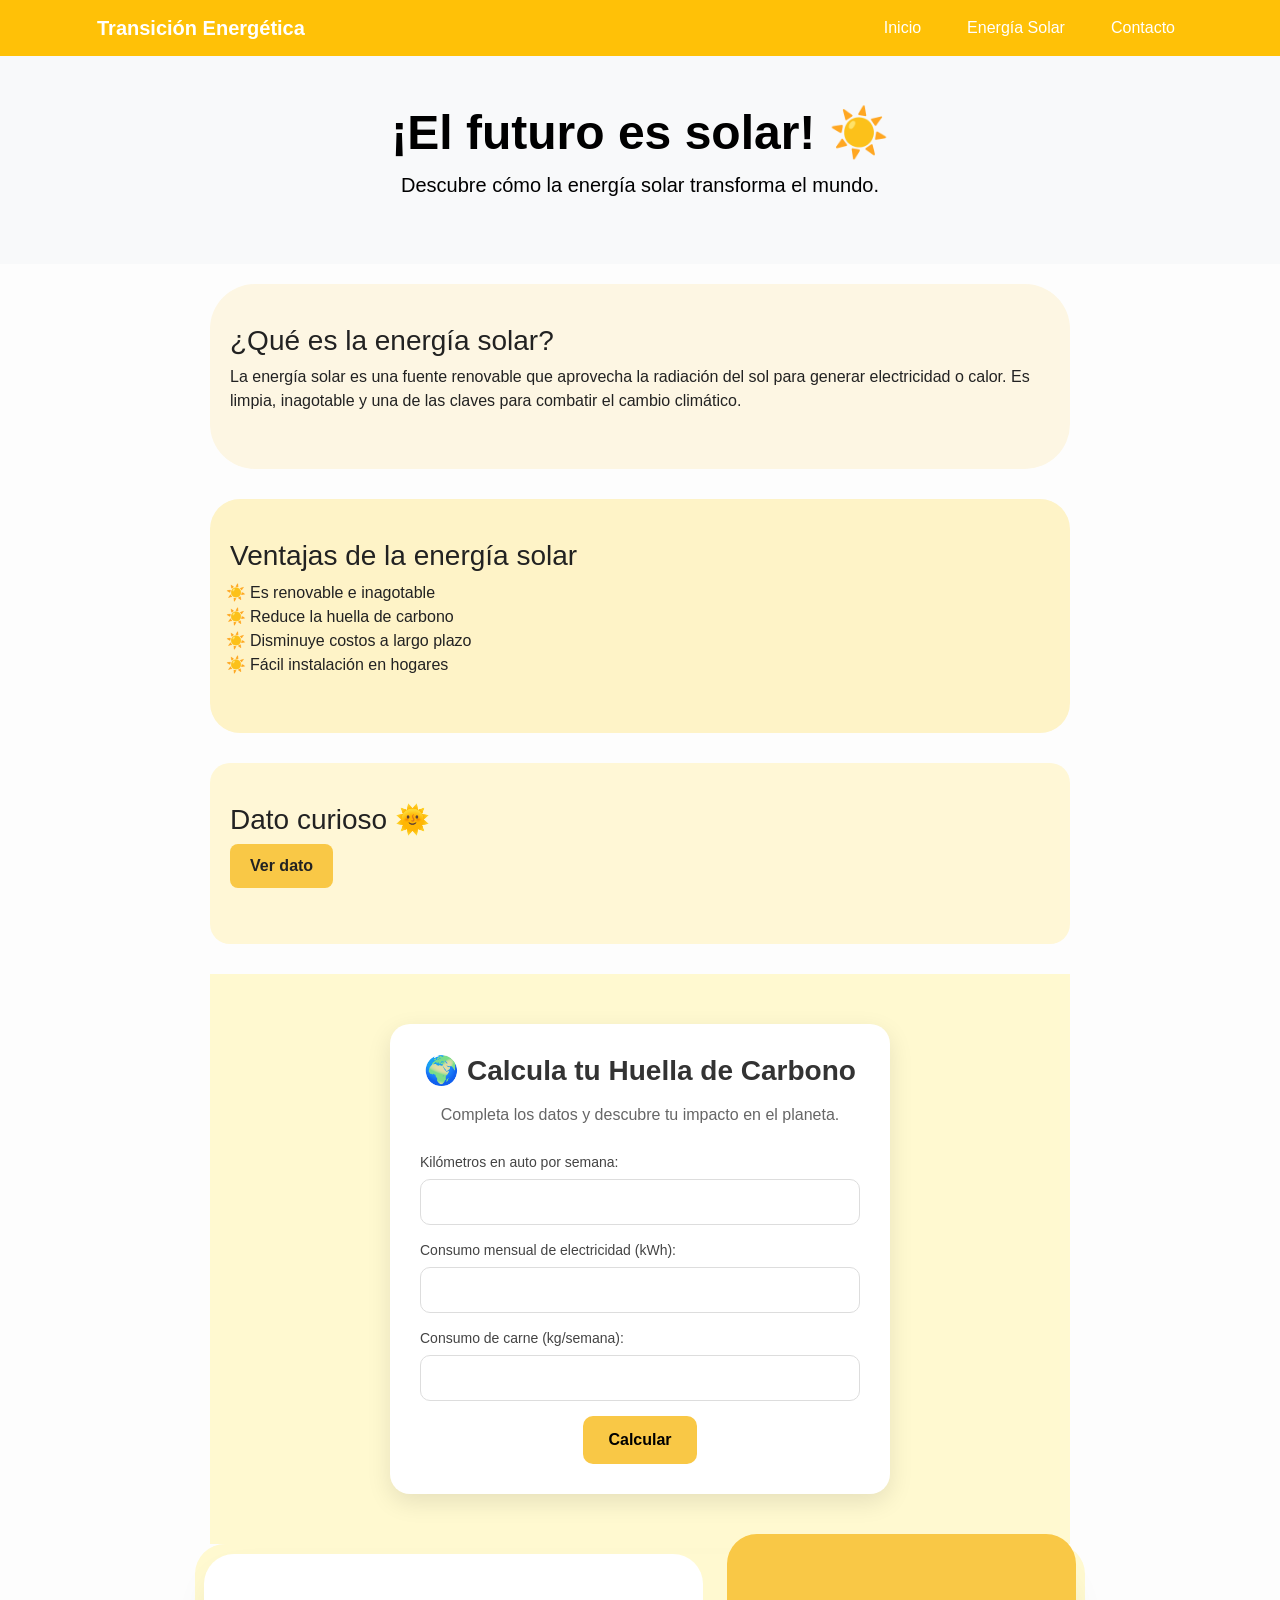
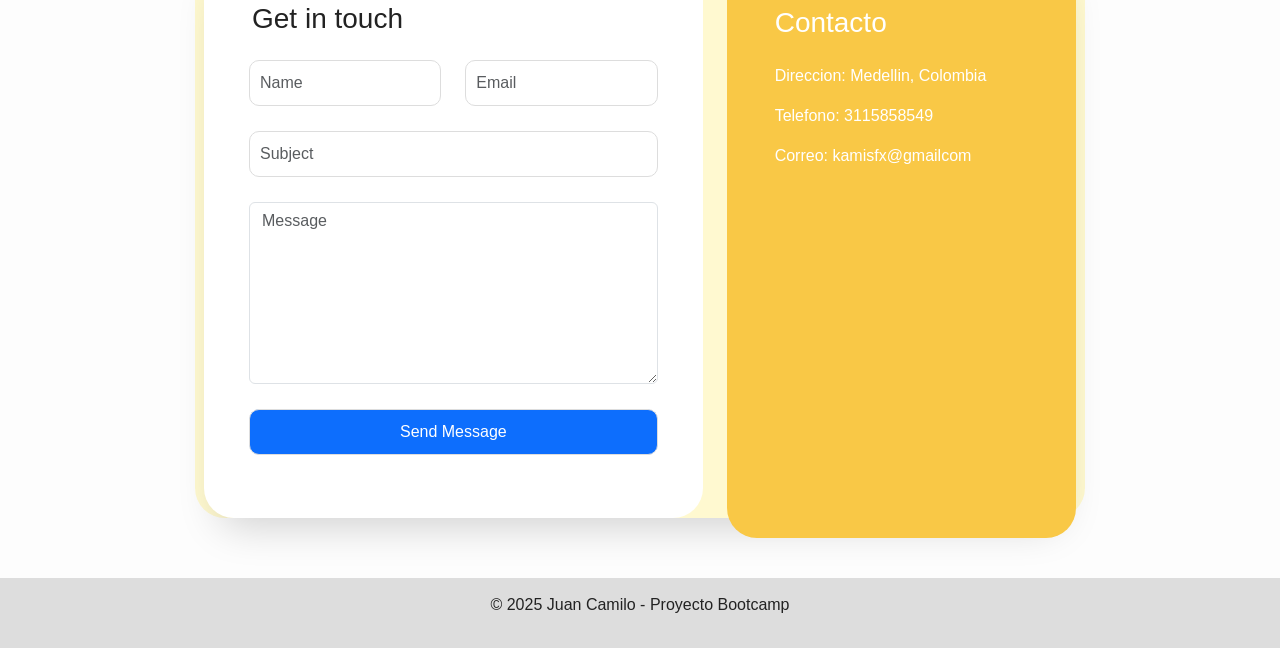
<file: index.html>
<!DOCTYPE html>
<html lang="en">
<head>
  <meta charset="UTF-8">
  <meta name="viewport" content="width=device-width, initial-scale=1.0">
  <title>Transición Energética Justa</title>
  <link href="https://cdn.jsdelivr.net/npm/bootstrap@5.3.2/dist/css/bootstrap.min.css" rel="stylesheet">
  <link rel="stylesheet" href="style.css">
</head>
<body>
  <!-- NAVBAR -->
  <nav class="navbar navbar-expand-lg navbar-dark bg-warning">
    <div class="container">
      <a class="navbar-brand fw-bold" href="#">Transición Energética</a>
      <button class="navbar-toggler" type="button" data-bs-toggle="collapse" data-bs-target="#navMenu">
        <span class="navbar-toggler-icon"></span>
      </button>
      <div class="collapse navbar-collapse" id="navMenu">
        <ul class="navbar-nav ms-auto">
          <li class="nav-item"><a class="nav-link" href="#inicio">Inicio</a></li>
          <li class="nav-item"><a class="nav-link" href="energiasolar.html">Energía Solar</a></li>
          <li class="nav-item"><a class="nav-link" href="#contacto">Contacto</a></li>
        </ul>
      </div>
    </div>
  </nav>

  <!-- HERO -->
  <section id="inicio" class="bg-light text-center py-5">
    <div class="container">
      <h2 class="display-5 fw-bold">¡El futuro es solar! ☀️</h2>
      <p class="lead">Descubre cómo la energía solar transforma el mundo.</p>
    </div>
  </section>

  <main>
    <!-- INFO -->
    <section class="info">
      <h3>¿Qué es la energía solar?</h3>
      <p>La energía solar es una fuente renovable que aprovecha la radiación del sol para generar electricidad o calor. Es limpia, inagotable y una de las claves para combatir el cambio climático.</p>
    </section>

    <!-- VENTAJAS -->
    <section class="ventajas">
      <h3>Ventajas de la energía solar</h3>
      <ul>
        <li>Es renovable e inagotable</li>
        <li>Reduce la huella de carbono</li>
        <li>Disminuye costos a largo plazo</li>
        <li>Fácil instalación en hogares</li>
      </ul>
    </section>

    <!-- DATO CURIOSO -->
    <section class="curiosidad">
      <h3>Dato curioso 🌞</h3>
      <button class="btn-dato" onclick="mostrarDato()">Ver dato</button>
      <p id="dato"></p>
    </section>

    <!-- HUELLAS DE CARBONO -->
    <section class="carbono-section">
      <div class="carbono-card">
        <h3>🌍 Calcula tu Huella de Carbono</h3>
        <p>Completa los datos y descubre tu impacto en el planeta.</p>
        
        <form id="carbonoForm">
          <div class="form-group">
            <label>Kilómetros en auto por semana:</label>
            <input type="number" id="auto" required>
          </div>

          <div class="form-group">
            <label>Consumo mensual de electricidad (kWh):</label>
            <input type="number" id="luz" required>
          </div>

          <div class="form-group">
            <label>Consumo de carne (kg/semana):</label>
            <input type="number" id="carne" required>
          </div>

          <button type="submit" class="btn-calc">Calcular</button>
        </form>

        <div id="resultado" class="resultado-box"></div>
      </div>
    </section>

    <!-- CONTACTO -->
    <section id="contacto" class="row justify-content-center">
      <div class="col-lg-10 col-md-12">
        <div class="wrapper">
          <div class="row no-gutters">
            <div class="col-md-7 d-flex align-items-stretch">
              <div class="contact-wrap w-100 p-md-5 p-4">
                <h3 class="mb-4">Get in touch</h3>
                <form method="POST" id="contactForm" name="contactForm" novalidate="novalidate">
                  <div class="row">
                    <div class="col-md-6">
                      <div class="form-group">
                        <input type="text" class="form-control" name="name" placeholder="Name">
                      </div>
                    </div>
                    <div class="col-md-6"> 
                      <div class="form-group">
                        <input type="email" class="form-control" name="email" placeholder="Email">
                      </div>
                    </div>
                    <div class="col-md-12">
                      <div class="form-group">
                        <input type="text" class="form-control" name="subject" placeholder="Subject">
                      </div>
                    </div>
                    <div class="col-md-12">
                      <div class="form-group">
                        <textarea name="message" class="form-control" cols="30" rows="7" placeholder="Message"></textarea>
                      </div>
                    </div>
                    <div class="col-md-12">
                      <div class="form-group">
                        <input type="submit" value="Send Message" class="btn btn-primary">
                      </div>
                    </div>
                  </div>
                </form>
              </div>
            </div>
            <div class="col-md-5 d-flex align-items-stretch">
              <div class="info-wrap bg-primary w-100 p-lg-5 p-4">
                <h3 class="mb-4 mt-md-4">Contacto</h3>
                <p><span>Direccion:</span> Medellin, Colombia</p>
                <p><span>Telefono:</span> 3115858549</p>
                <p><span>Correo:</span> kamisfx@gmailcom</p>
              </div>
            </div>
          </div>
        </div>
      </div>
    </section>
  </main>

  <!-- FOOTER -->
  <footer>
    <p>© 2025 Juan Camilo - Proyecto Bootcamp</p>
  </footer>

  <script src="https://cdn.jsdelivr.net/npm/bootstrap@5.3.2/dist/js/bootstrap.bundle.min.js"></script>
  <script src="main.js"></script>
  <script>
    // Script Huella de Carbono
    document.getElementById("carbonoForm").addEventListener("submit", function(e) {
      e.preventDefault();
      let auto = parseFloat(document.getElementById("auto").value) || 0;
      let luz = parseFloat(document.getElementById("luz").value) || 0;
      let carne = parseFloat(document.getElementById("carne").value) || 0;
      let emisiones = (auto * 0.21) + (luz * 0.5) + (carne * 27);
      let resultado = document.getElementById("resultado");
      resultado.style.display = "block";
      resultado.innerHTML = `Tu huella estimada es de <strong>${emisiones.toFixed(2)} kg CO₂</strong> al mes 🌱`;
    });
  </script>
</body>
</html>
</file>
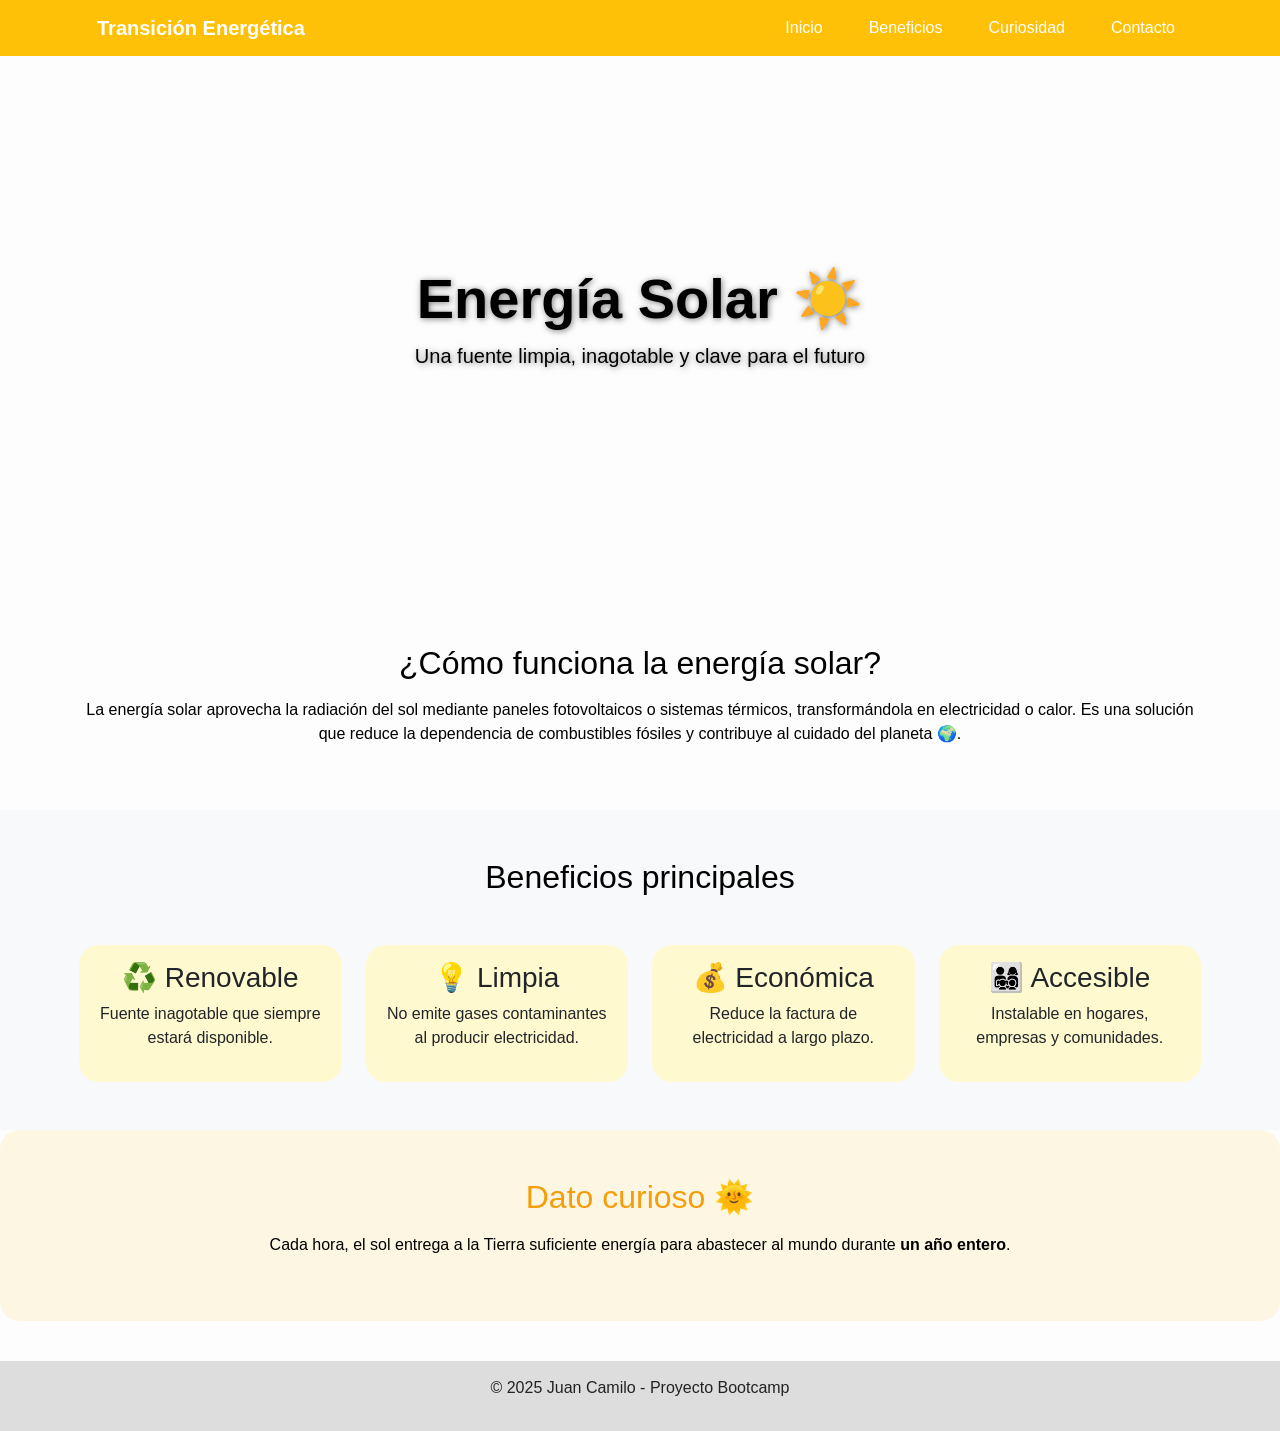
<file: energiasolar.html>
<!DOCTYPE html>
<html lang="es">
<head>
  <meta charset="UTF-8">
  <meta name="viewport" content="width=device-width, initial-scale=1.0">
  <title>Energía Solar - Transición Energética</title>
  <link href="https://cdn.jsdelivr.net/npm/bootstrap@5.3.2/dist/css/bootstrap.min.css" rel="stylesheet">
  <link rel="stylesheet" href="style.css">
</head>
<body>
  <!-- NAVBAR -->
  <nav class="navbar navbar-expand-lg navbar-dark bg-warning">
    <div class="container">
      <a class="navbar-brand fw-bold" href="index.html">Transición Energética</a>
      <button class="navbar-toggler" type="button" data-bs-toggle="collapse" data-bs-target="#navMenu">
        <span class="navbar-toggler-icon"></span>
      </button>
      <div class="collapse navbar-collapse" id="navMenu">
        <ul class="navbar-nav ms-auto">
          <li class="nav-item"><a class="nav-link" href="index.html">Inicio</a></li>
          <li class="nav-item"><a class="nav-link" href="#beneficios">Beneficios</a></li>
          <li class="nav-item"><a class="nav-link" href="#curiosidad">Curiosidad</a></li>
          <li class="nav-item"><a class="nav-link" href="index.html#contacto">Contacto</a></li>
        </ul>
      </div>
    </div>
  </nav>

  <!-- HERO -->
  <section class="solar-hero d-flex align-items-center text-center text-white">
    <div class="container">
      <h1 class="display-4 fw-bold">Energía Solar ☀️</h1>
      <p class="lead">Una fuente limpia, inagotable y clave para el futuro</p>
    </div>
  </section>

  <!-- INFO -->
  <section class="container py-5 text-center">
    <h2>¿Cómo funciona la energía solar?</h2>
    <p class="mt-3">
      La energía solar aprovecha la radiación del sol mediante paneles fotovoltaicos o sistemas térmicos,
      transformándola en electricidad o calor. Es una solución que reduce la dependencia de combustibles fósiles
      y contribuye al cuidado del planeta 🌍.
    </p>
  </section>

  <!-- BENEFICIOS -->
  <section id="beneficios" class="py-5 bg-light">
    <div class="container">
      <h2 class="text-center mb-5">Beneficios principales</h2>
      <div class="row g-4">
        <div class="col-md-3">
          <div class="card solar-card h-100 text-center p-3">
            <h3>♻️ Renovable</h3>
            <p>Fuente inagotable que siempre estará disponible.</p>
          </div>
        </div>
        <div class="col-md-3">
          <div class="card solar-card h-100 text-center p-3">
            <h3>💡 Limpia</h3>
            <p>No emite gases contaminantes al producir electricidad.</p>
          </div>
        </div>
        <div class="col-md-3">
          <div class="card solar-card h-100 text-center p-3">
            <h3>💰 Económica</h3>
            <p>Reduce la factura de electricidad a largo plazo.</p>
          </div>
        </div>
        <div class="col-md-3">
          <div class="card solar-card h-100 text-center p-3">
            <h3>👨‍👩‍👧‍👦 Accesible</h3>
            <p>Instalable en hogares, empresas y comunidades.</p>
          </div>
        </div>
      </div>
    </div>
  </section>

  <!-- CURIOSIDAD -->
  <section id="curiosidad" class="py-5 solar-curiosity text-center">
    <div class="container">
      <h2>Dato curioso 🌞</h2>
      <p class="mt-3">Cada hora, el sol entrega a la Tierra suficiente energía para abastecer al mundo durante <strong>un año entero</strong>.</p>
    </div>
  </section>

  <!-- FOOTER -->
  <footer>
    <p>© 2025 Juan Camilo - Proyecto Bootcamp</p>
  </footer>

  <script src="https://cdn.jsdelivr.net/npm/bootstrap@5.3.2/dist/js/bootstrap.bundle.min.js"></script>
</body>
</html>
</file>
<file: style.css>
body {
  font-family: 'Segoe UI', sans-serif;
  background-color: #fdfdfd;
  color: #222;
  margin: 0;
  padding: 0;
}

header {
  background-color: #f9c846;
  padding: 20px;
  text-align: center;
}

header h1 {
  margin: 0;
}

nav a {
  margin: 0 15px;
  text-decoration: none;
  color: #333;
  font-weight: bold;
}

.bg-light {
    opacity: 1;
    background-color: #fff9d0;
    padding: 60px 20px;
    text-align: center;
}

.info{
    background-color: #fdf6e3;
    padding: 40px 20px;
    border-radius: 45p
}

.container {
  /*background: url('https://images.unsplash.com/photo-1509395176047-4a66953fd231') center/cover no-repeat;*/
  color: black;
  /*padding: 20px 20px;*/
  text-align: center;
}

main {
  padding: 20px;
  max-width: 800px;
  margin: auto;
}

footer {
  background-color: #ddd;
  text-align: center;
  padding: 15px;
  margin-top: 40px;
}

.nav-link {
  transition: background-color 0.3s ease, color 0.3s ease;
  border-radius: 5px;
  padding: 8px 12px;
  color: white;
}

.nav-link:hover {
  background-color: #ffd900;
  color: #000; /* Cambia a negro al pasar el mouse */
}

.navbar-brand {
  transition: color 0.3s ease, transform 0.3s ease;
}

.navbar-brand:hover {
  color: #ffffff;
  transform: scale(1.05);
}

.btn-dato {
  background-color: #f9c846;
  color: #222;
  border: none;
  padding: 10px 20px;
  font-weight: bold;
  border-radius: 8px;
  cursor: pointer;
  transition: background-color 0.3s ease, transform 0.3s ease;
}

.btn-dato:hover {
  background-color: #ffd900;
  transform: scale(1.05);
}

.justify-content-center {
  -webkit-box-pack: center !important;
  -ms-flex-pack: center !important;
  justify-content: center !important;
  background-color: #fff9d0;
  border-radius: 30px;
}

.info-wrap {
  margin-top: -20px;
  margin-bottom: -20px;
  border-radius: 5px;
}

.col-lg-10 {
  -webkit-box-flex: 0;
  -ms-flex: 0 0 83.33333%;
  flex: 0 0 83.33333%;
  max-width: 83.33333%;
}

.wrapper {
  width: 100%;
  -webkit-box-shadow: 0px 21px 41px -13px rgba(0, 0, 0, 0.18);
  -moz-box-shadow: 0px 21px 41px -13px rgba(0, 0, 0, 0.18);
  box-shadow: 0px 21px 41px -13px rgba(0, 0, 0, 0.18);
  border-radius: 30px;
}

.no-gutters {
  margin-right: 0;
  margin-left: 0;
}

.row {
  display: -webkit-box;
  display: -ms-flexbox;
  display: flex;
  -ms-flex-wrap: wrap;
  flex-wrap: wrap;
  margin-right: -15px;
  margin-left: -15px;
  flex-direction: row;
}

.contact-wrap {
  background: #fff;
  border-radius: 30px;
}

.col-md-6 {
  -webkit-box-flex: 0;
  -ms-flex: 0 0 50%;
  flex: 0 0 50%;
  max-width: 50%;
}

.col-md-12 {
  padding-top: 10px;
  -webkit-box-flex: 0;
  -ms-flex: 0 0 100%;
  flex: 0 0 100%;
  max-width: 100%;
}

.info-wrap h3 {
    color: #fff;
}

.info-wrap .dbox {
  width: 100%;
  color: rgba(255, 255, 255, 0.8);
  margin-bottom: 25px;
}

.info-wrap .dbox .icon {
  width: 50px;
  height: 50px;
  border-radius: 50%;
  background: rgba(255, 255, 255, 0.1);
}

.align-items-center {
  -webkit-box-align: center !important;
  -ms-flex-align: center !important;
  align-items: center !important;
}

.justify-content-center {
    -webkit-box-pack: center !important;
    -ms-flex-pack: center !important;
    justify-content: center !important;
}

.d-flex {
  display: -webkit-box !important;
  display: -ms-flexbox !important;
  display: flex !important
;
}

.info-wrap .dbox .icon span {
  font-size: 20px;
  color: #ff0000;
}

.fa {
  display: inline-block;
  font: normal normal normal 14px / 1 FontAwesome;
  font-size: inherit;
  text-rendering: auto;
  -webkit-font-smoothing: antialiased;
  -moz-osx-font-smoothing: grayscale;
}

.fa-map-marker:before {
  content: "\f041";
}

body {
  font-family: 'Segoe UI', sans-serif;
  background-color: #fdfdfd;
  color: #222;
  margin: 0;
  padding: 0;
}

.bg-light {
  background-color: #fff9d0;
  padding: 60px 20px;
  text-align: center;
}

main {
  padding: 20px;
  max-width: 900px;
  margin: auto;
}

footer {
  background-color: #ddd;
  text-align: center;
  padding: 15px;
  margin-top: 40px;
}

.nav-link {
  transition: background-color 0.3s ease, color 0.3s ease;
  border-radius: 5px;
  padding: 8px 12px;
  color: white;
}

.nav-link:hover {
  background-color: #ffd900;
  color: #000;
}

.navbar-brand {
  transition: color 0.3s ease, transform 0.3s ease;
}

.navbar-brand:hover {
  color: #ffffff;
  transform: scale(1.05);
}

/* BOTONES */
.btn-dato,
.btn-calcular {
  background-color: #f9c846;
  color: #222;
  border: none;
  padding: 10px 20px;
  font-weight: bold;
  border-radius: 8px;
  cursor: pointer;
  transition: background-color 0.3s ease, transform 0.3s ease;
}

.btn-dato:hover,
.btn-calcular:hover {
  background-color: #ffd900;
  transform: scale(1.05);
}

/* SECCIONES */
.info, .ventajas, .curiosidad, .huella {
  background-color: #fdf6e3;
  padding: 30px;
  border-radius: 15px;
  margin-bottom: 30px;
}

.ventajas ul {
  list-style-type: "☀️ ";
  padding-left: 20px;
}

.resultado {
  font-weight: bold;
  margin-top: 15px;
  color: #333;
}

body {
  font-family: 'Segoe UI', sans-serif;
  background-color: #fdfdfd;
  color: #222;
  margin: 0;
  padding: 0;
}

/* ---------- NAVBAR ---------- */
.nav-link {
  transition: background-color 0.3s ease, color 0.3s ease;
  border-radius: 5px;
  padding: 8px 12px;
  color: white;
}
.nav-link:hover {
  background-color: #ffd900;
  color: #000;
}
.navbar-brand {
  transition: color 0.3s ease, transform 0.3s ease;
}
.navbar-brand:hover {
  color: #ffffff;
  transform: scale(1.05);
}

/* ---------- HERO INICIO ---------- */
.bg-light {
  opacity: 1;
  background-color: #fff9d0;
  padding: 60px 20px;
  text-align: center;
}

/* ---------- SECCIONES INDEX ---------- */
.info {
  background-color: #fdf6e3;
  padding: 40px 20px;
  border-radius: 45px;
}
.ventajas {
  background-color: #fef3c7;
  padding: 40px 20px;
  border-radius: 30px;
  margin-top: 20px;
}
.curiosidad {
  background-color: #fff7d6;
  padding: 40px 20px;
  border-radius: 20px;
  margin-top: 20px;
}

/* ---------- BOTONES ---------- */
.btn-dato {
  background-color: #f9c846;
  color: #222;
  border: none;
  padding: 10px 20px;
  font-weight: bold;
  border-radius: 8px;
  cursor: pointer;
  transition: background-color 0.3s ease, transform 0.3s ease;
}
.btn-dato:hover {
  background-color: #ffd900;
  transform: scale(1.05);
}

/* ---------- CONTACTO ---------- */
.justify-content-center {
  justify-content: center !important;
  background-color: #fff9d0;
  border-radius: 30px;
}
.contact-wrap {
  background: #fff;
  border-radius: 30px;
}
.wrapper {
  width: 100%;
  box-shadow: 0px 21px 41px -13px rgba(0, 0, 0, 0.18);
  border-radius: 30px;
}
.info-wrap {
  background: #f9c846 !important;
  color: #fff;
  border-radius: 30px;
}
.info-wrap h3 {
  color: #fff;
}
.info-wrap .dbox {
  margin-bottom: 25px;
  color: rgba(255, 255, 255, 0.9);
}
.info-wrap .dbox .icon {
  width: 50px;
  height: 50px;
  border-radius: 50%;
  background: rgba(255, 255, 255, 0.15);
}
.info-wrap .dbox .icon span {
  font-size: 20px;
  color: #fff;
}

/* ---------- FOOTER ---------- */
footer {
  background-color: #ddd;
  text-align: center;
  padding: 15px;
  margin-top: 40px;
}

/* ---------- ENERGÍA SOLAR PAGE ---------- */
.solar-hero {

  min-height: 60vh;
  display: flex;
  align-items: center;
  justify-content: center;
}
.solar-hero h1, 
.solar-hero p {
  text-shadow: 1px 1px 6px rgba(0, 0, 0, 0.5);
}

.solar-card {
  border: none;
  border-radius: 20px;
  transition: transform 0.3s ease, box-shadow 0.3s ease;
  background: #fff9d0;
}
.solar-card:hover {
  transform: translateY(-8px);
  box-shadow: 0 10px 25px rgba(0, 0, 0, 0.15);
}

.solar-curiosity {
  background-color: #fdf6e3;
  border-radius: 20px;
}
.solar-curiosity h2 {
  color: #f59e0b;
}

/* ---------------- HUELLAS DE CARBONO ---------------- */
.carbono-section {
  display: flex;
  justify-content: center;
  padding: 50px 20px;
  background-color: #fff9d0;
}

.carbono-card {
  background: #fff;
  padding: 30px;
  border-radius: 20px;
  box-shadow: 0px 8px 25px rgba(0, 0, 0, 0.1);
  max-width: 500px;
  width: 100%;
  text-align: center;
}

.carbono-card h3 {
  color: #333;
  margin-bottom: 15px;
  font-weight: bold;
}

.carbono-card p {
  color: #666;
  margin-bottom: 25px;
}

.form-group {
  margin-bottom: 15px;
  text-align: left;
}

.form-group label {
  display: block;
  font-size: 14px;
  margin-bottom: 6px;
  color: #444;
}

.form-group input {
  width: 100%;
  padding: 10px;
  border: 1px solid #ddd;
  border-radius: 10px;
  outline: none;
  transition: 0.3s;
}

.form-group input:focus {
  border-color: #f9c846;
  box-shadow: 0 0 5px rgba(249, 200, 70, 0.6);
}

.btn-calc {
  background-color: #f9c846;
  border: none;
  padding: 12px 25px;
  font-weight: bold;
  border-radius: 10px;
  cursor: pointer;
  transition: 0.3s;
}

.btn-calc:hover {
  background-color: #ffd900;
  transform: scale(1.05);
}

.resultado-box {
  margin-top: 20px;
  padding: 15px;
  border-radius: 10px;
  background-color: #fdf6e3;
  font-weight: bold;
  color: #222;
  display: none;
}
</file>
